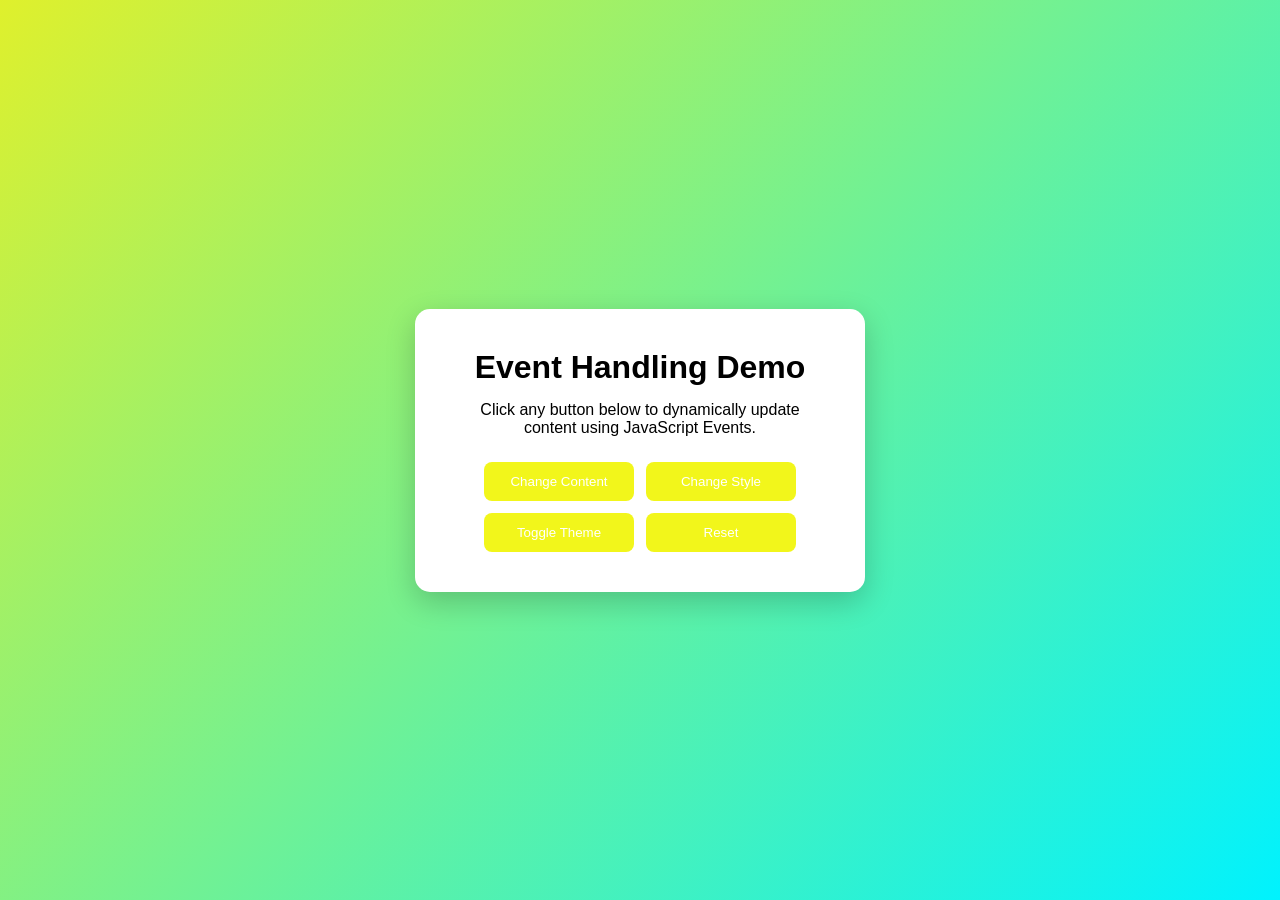
<file: Day10/index.html>
<!DOCTYPE html>
<html lang="en">
<head>
<meta charset="UTF-8">
<meta name="viewport" content="width=device-width, initial-scale=1.0">
<title>DOM Event Handling Demo</title>
<link rel="stylesheet" href="style.css">
</head>

<body>

<div class="container">

<h1 id="heading">Event Handling Demo</h1>

<p id="text">
Click any button below to dynamically update content using JavaScript Events.
</p>

<div class="btn-group">
<button id="contentBtn">Change Content</button>
<button id="styleBtn">Change Style</button>
<button id="toggleBtn">Toggle Theme</button>
<button id="resetBtn">Reset</button>
</div>

</div>

<script src="script.js"></script>

</body>
</html>
</file>
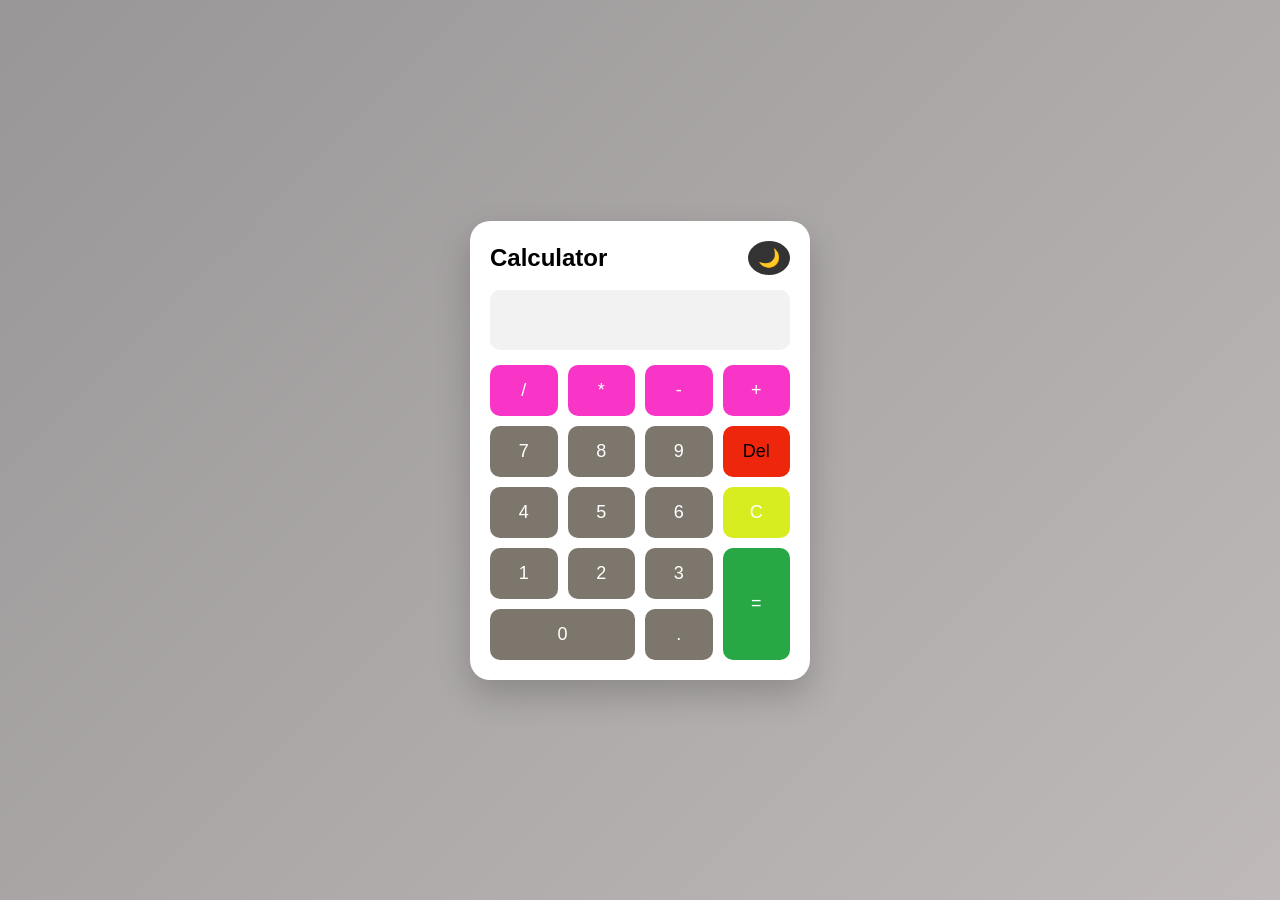
<file: Day11/index.html>
<!DOCTYPE html>
<html lang="en">
<head>
<meta charset="UTF-8">
<meta name="viewport" content="width=device-width, initial-scale=1.0">
<title>Calculator App</title>
<link rel="stylesheet" href="style.css">
</head>
<body>

<div class="calculator">

<div class="top">
<h2>Calculator</h2>
<button id="themeToggle">🌙</button>
</div>

<input type="text" id="display" readonly>

<div class="buttons">

<button class="operator">/</button>
<button class="operator">*</button>
<button class="operator">-</button>
<button class="operator">+</button>

<button class="number">7</button>
<button class="number">8</button>
<button class="number">9</button>
<button id="del">Del</button>

<button class="number">4</button>
<button class="number">5</button>
<button class="number">6</button>
<button id="clear">C</button>

<button class="number">1</button>
<button class="number">2</button>
<button class="number">3</button>
<button id="equals">=</button>

<button class="number zero">0</button>
<button class="number">.</button>

</div>
</div>

<script src="script.js"></script>
</body>
</html>
</file>
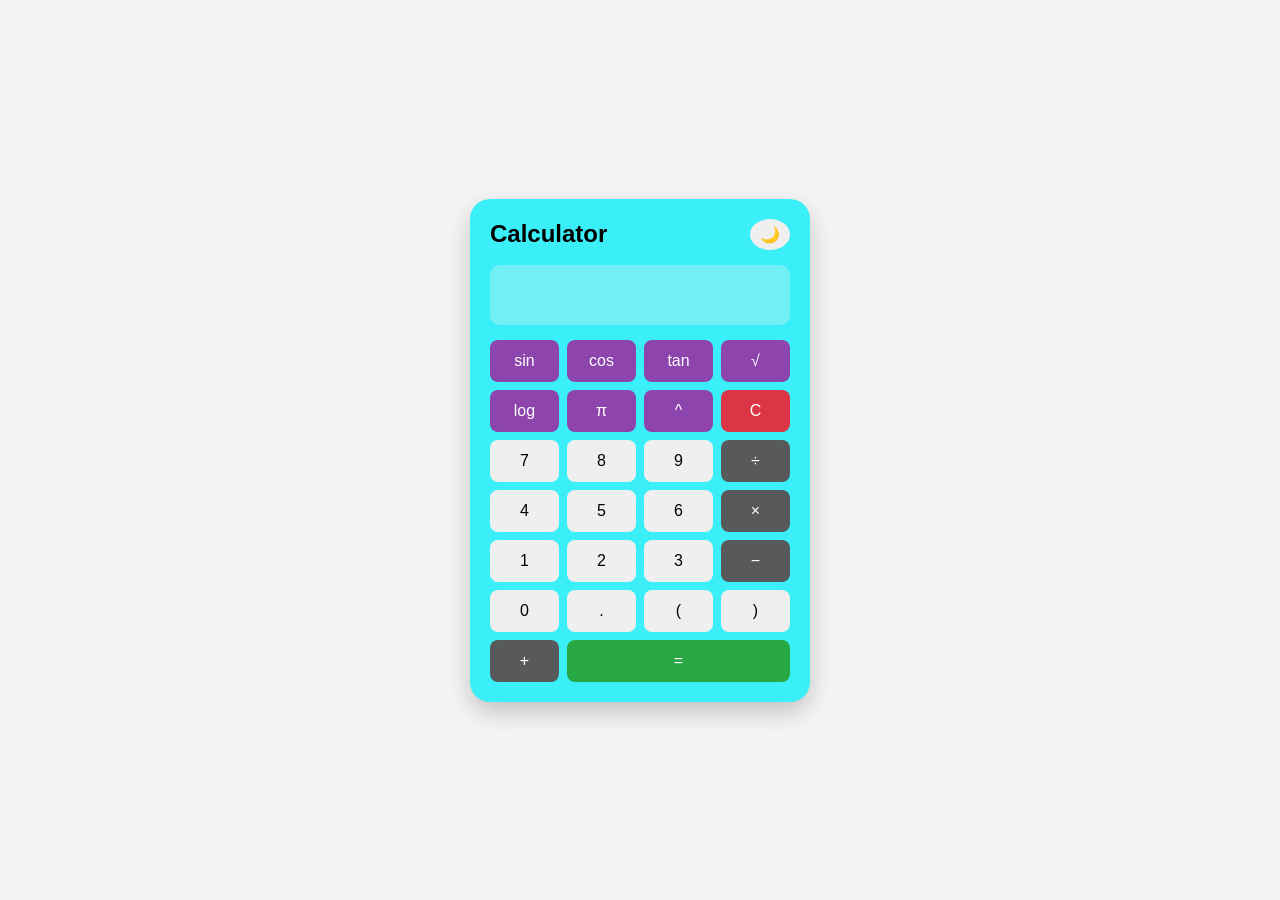
<file: Day12/index.html>
<!DOCTYPE html>
<html lang="en">
<head>
  <meta charset="UTF-8">
  <title>Advanced Calculator</title>
  <meta name="viewport" content="width=device-width, initial-scale=1.0">
  <style>
    * {
      margin: 0;
      padding: 0;
      box-sizing: border-box;
      font-family: Arial, sans-serif;
    }

    body {
      display: flex;
      justify-content: center;
      align-items: center;
      height: 100vh;
      background: #f4f4f4;
      transition: 0.3s;
    }

    .calculator {
      width: 340px;
      padding: 20px;
      border-radius: 20px;
      background: #3aeff8;
      box-shadow: 0 10px 25px rgba(0,0,0,0.2);
      transition: 0.3s;
    }

    .dark {
      background: #212020;
      color: white;
    }

    .dark body {
      background: #1b1a1a;
    }

    .top {
      display: flex;
      justify-content: space-between;
      align-items: center;
      margin-bottom: 15px;
    }

    .toggle {
      cursor: pointer;
      padding: 6px 10px;
      border-radius: 50%;
      border: none;
      font-size: 16px;
    }

    .display {
      width: 100%;
      height: 60px;
      margin-bottom: 15px;
      font-size: 28px;
      text-align: right;
      padding: 10px;
      border-radius: 10px;
      border: none;
      outline: none;
    }

    .buttons {
      display: grid;
      grid-template-columns: repeat(4, 1fr);
      gap: 8px;
    }

    button {
      padding: 12px;
      border: none;
      border-radius: 8px;
      font-size: 16px;
      cursor: pointer;
      transition: 0.2s;
    }

    button:hover {
      opacity: 0.8;
    }

    .operator { background: #58595a; color: white; }
    .equal { background: #28a745; color: white; }
    .clear { background: #dc3545; color: white; }
    .func { background: #8e44ad; color: white; }
  </style>
</head>
<body>

<div class="calculator" id="calculator">
  <div class="top">
    <h2>Calculator</h2>
    <button class="toggle" onclick="toggleTheme()">🌙</button>
  </div>

  <input type="text" id="display" class="display" disabled>

  <div class="buttons">
    <button class="func" onclick="appendFunction('Math.sin(')">sin</button>
    <button class="func" onclick="appendFunction('Math.cos(')">cos</button>
    <button class="func" onclick="appendFunction('Math.tan(')">tan</button>
    <button class="func" onclick="appendFunction('Math.sqrt(')">√</button>

    <button class="func" onclick="appendFunction('Math.log10(')">log</button>
    <button class="func" onclick="appendValue('Math.PI')">π</button>
    <button class="func" onclick="appendValue('**')">^</button>
    <button class="clear" onclick="clearDisplay()">C</button>

    <button onclick="appendValue('7')">7</button>
    <button onclick="appendValue('8')">8</button>
    <button onclick="appendValue('9')">9</button>
    <button class="operator" onclick="appendValue('/')">÷</button>

    <button onclick="appendValue('4')">4</button>
    <button onclick="appendValue('5')">5</button>
    <button onclick="appendValue('6')">6</button>
    <button class="operator" onclick="appendValue('*')">×</button>

    <button onclick="appendValue('1')">1</button>
    <button onclick="appendValue('2')">2</button>
    <button onclick="appendValue('3')">3</button>
    <button class="operator" onclick="appendValue('-')">−</button>

    <button onclick="appendValue('0')">0</button>
    <button onclick="appendValue('.')">.</button>
    <button onclick="appendValue('(')">(</button>
    <button onclick="appendValue(')')">)</button>

    <button class="operator" onclick="appendValue('+')">+</button>
    <button class="equal" onclick="calculate()" style="grid-column: span 3">=</button>
  </div>
</div>

<script>
  const display = document.getElementById("display");

  function appendValue(value) {
    display.value += value;
  }

  function appendFunction(func) {
    display.value += func;
  }

  function clearDisplay() {
    display.value = "";
  }

  function calculate() {
    try {
      if (display.value.trim() === "") {
        throw "Empty Input";
      }

      let result = eval(display.value);

      if (!isFinite(result)) {
        throw "Math Error";
      }

      display.value = result;

    } catch (error) {
      display.value = "Error";
    }
  }

  function toggleTheme() {
    document.body.classList.toggle("dark");
    document.getElementById("calculator").classList.toggle("dark");
  }

  // Keyboard Support
  document.addEventListener("keydown", function(event) {
    if (event.key === "Enter") calculate();
    else if (event.key === "Backspace")
      display.value = display.value.slice(0, -1);
    else if (!isNaN(event.key) || "+-*/().".includes(event.key))
      display.value += event.key;
  });
</script>

</body>
</html>
</file>
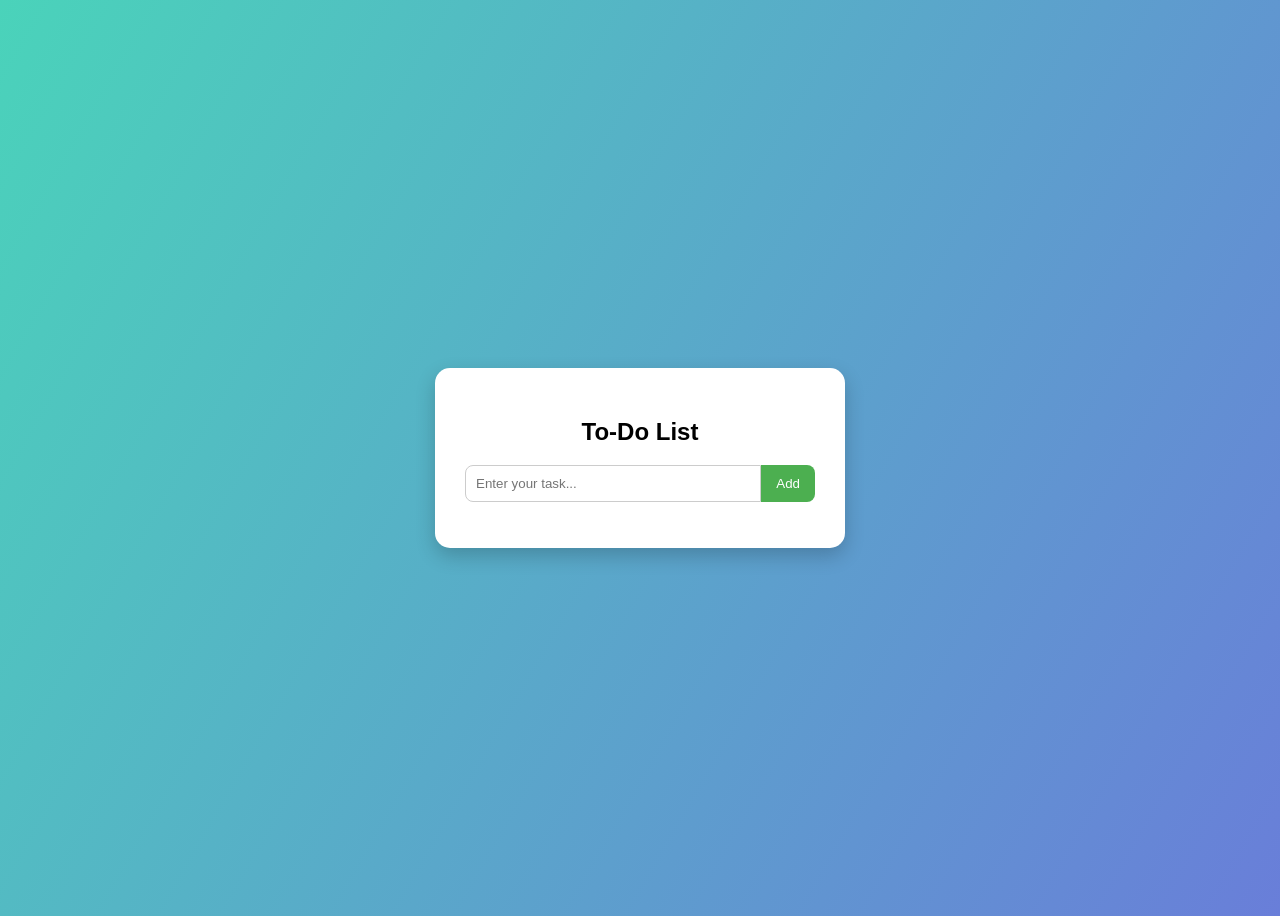
<file: Day13/index.html>
<!DOCTYPE html>
<html lang="en">
<head>
    <meta charset="UTF-8">
    <meta name="viewport" content="width=device-width, initial-scale=1.0">
    <title>Professional To-Do App</title>
    <link rel="stylesheet" href="style.css">
</head>
<body>

<div class="container">
    <div class="todo-card">
        <h2>To-Do List</h2>

        <div class="input-group">
            <input type="text" id="taskInput" placeholder="Enter your task...">
            <button onclick="addTask()">Add</button>
        </div>

        <ul id="taskList"></ul>
    </div>
</div>

<script src="script.js"></script>
</body>
</html>
</file>
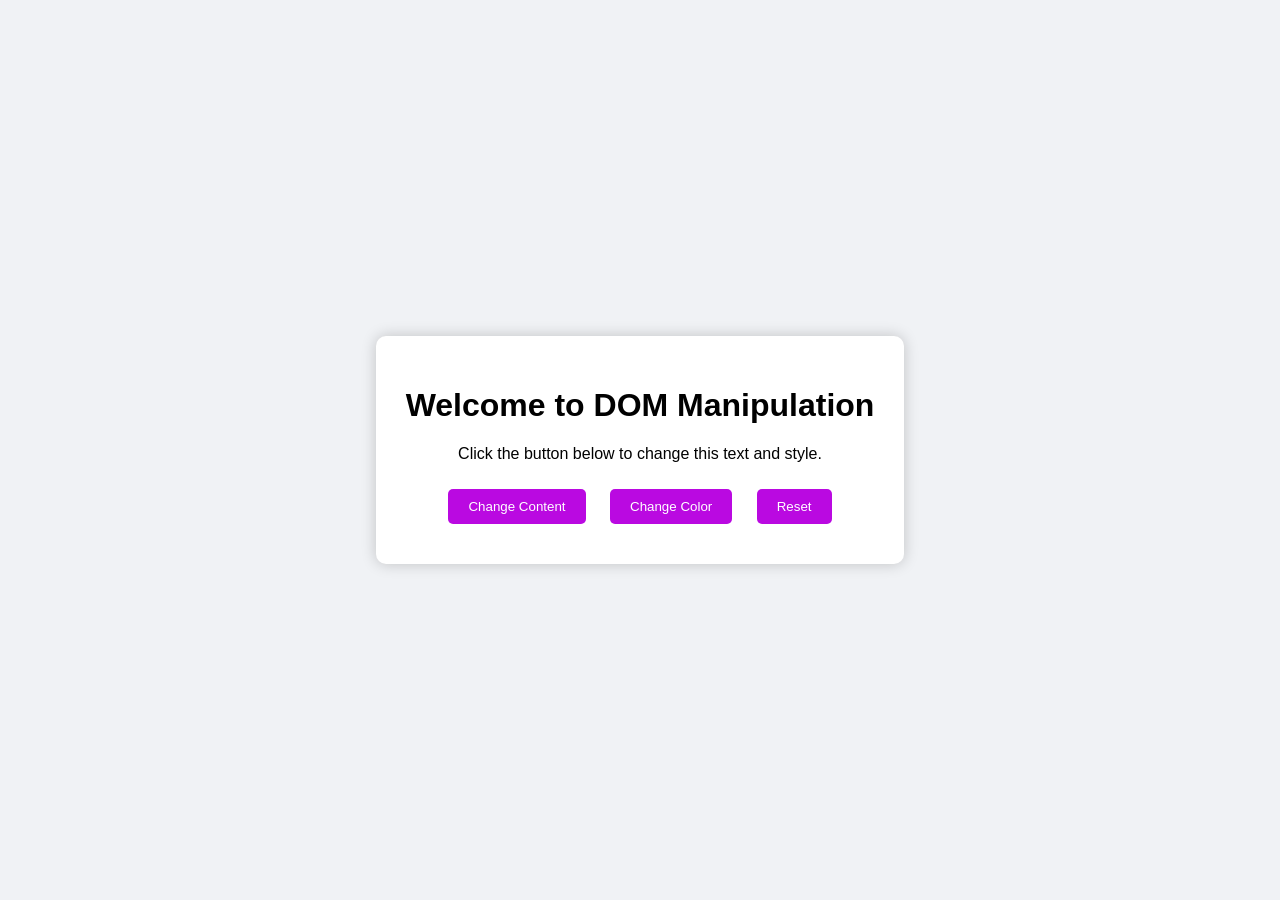
<file: Day9/index.html>
<!DOCTYPE html>
<html>
<head>
    <title>Day 9 - DOM Manipulation</title>
    <link rel="stylesheet" href="style.css">
</head>
<body>

<div class="container">

    <h1 id="heading">Welcome to DOM Manipulation</h1>

    <p id="text">Click the button below to change this text and style.</p>

    <button onclick="changeContent()">Change Content</button>
    <button onclick="changeColor()">Change Color</button>
    <button onclick="resetContent()">Reset</button>

</div>

<script src="script.js"></script>

</body>
</html>
</file>
<file: Day10/style.css>
*{
margin:0;
padding:0;
box-sizing:border-box;
font-family:'Segoe UI',sans-serif;
}

body{
height:100vh;
display:flex;
justify-content:center;
align-items:center;
background:linear-gradient(135deg,#dff02c,#00f2fe);
transition:0.3s;
}

.container{
width:450px;
padding:40px;
text-align:center;
background:white;
border-radius:15px;
box-shadow:0 10px 30px rgba(0,0,0,0.2);
transition:0.3s;
}

.dark-mode{
background:#e91010;
color:white;
}

.dark-mode .container{
background:#1c0b0b;
color:white;
}

h1{
margin-bottom:15px;
}

p{
margin-bottom:25px;
}

.btn-group{
display:flex;
flex-wrap:wrap;
gap:12px;
justify-content:center;
}

button{
width:150px;
padding:12px;
border:none;
background:#f2f61b;
color:white;
border-radius:8px;
cursor:pointer;
transition:0.3s;
}

button:hover{
background:#ddf45d;
transform:scale(1.08);
}
</file>
<file: Day11/style.css>
*{
margin:0;
padding:0;
box-sizing:border-box;
font-family:'Segoe UI',sans-serif;
}

body{
height:100vh;
display:flex;
justify-content:center;
align-items:center;
background:linear-gradient(135deg,#999697,#bfbab9);
transition:0.3s;
}

.calculator{
width:340px;
background:#ffffff;
padding:20px;
border-radius:20px;
box-shadow:0 15px 35px rgba(0,0,0,0.2);
}

.top{
display:flex;
justify-content:space-between;
align-items:center;
margin-bottom:15px;
}

#themeToggle{
border:none;
background:#333;
color:#fff;
padding:6px 10px;
border-radius:50%;
cursor:pointer;
}

#display{
width:100%;
height:60px;
font-size:24px;
text-align:right;
padding:10px;
border:none;
border-radius:10px;
background:#f2f2f2;
margin-bottom:15px;
}

.buttons{
display:grid;
grid-template-columns:repeat(4,1fr);
gap:10px;
}

button{
padding:15px;
font-size:18px;
border:none;
border-radius:10px;
cursor:pointer;
transition:0.2s;
}

.number{
background:#7d766c;
color:white;
}

.operator{
background:#f935c8;
color:white;
}

#equals{
background:#28a745;
color:white;
grid-row:span 2;
}

#clear{
background:#d8ed20;
color:white;
}

#del{
background:#ee260b;
}

.zero{
grid-column:span 2;
}

button:hover{
transform:scale(1.05);
}

.dark{
background:#9b9999;
}

.dark .calculator{
background:#2b2b2b;
color:white;
}

.dark #display{
background:#a09d9d;
color:white;
}
</file>
<file: Day13/style.css>
body {
    font-family: Arial, sans-serif;
    background: linear-gradient(120deg, #4ad3ba, #697ed9);
    height: 100vh;
    display: flex;
    justify-content: center;
    align-items: center;
}

.todo-card {
    background: #fff;
    padding: 30px;
    width: 350px;
    border-radius: 15px;
    box-shadow: 0 8px 20px rgba(0,0,0,0.2);
}

h2 {
    text-align: center;
}

.input-group {
    display: flex;
    margin-bottom: 15px;
}

input {
    flex: 1;
    padding: 10px;
    border: 1px solid #ccc;
    border-radius: 8px 0 0 8px;
}

button {
    padding: 10px 15px;
    border: none;
    background: #4CAF50;
    color: white;
    border-radius: 0 8px 8px 0;
    cursor: pointer;
}

ul {
    list-style: none;
    padding: 0;
}

li {
    display: flex;
    justify-content: space-between;
    padding: 10px;
    margin-top: 10px;
    background: #f2f2f2;
    border-radius: 8px;
}

.completed {
    text-decoration: line-through;
    color: gray;
}

.delete-btn {
    background: red;
    color: white;
    border: none;
    padding: 5px 10px;
    border-radius: 5px;
}
</file>
<file: Day9/style.css>
body{
    margin:0;
    padding:0;
    background:#f0f2f5;
    font-family:Arial;
    display:flex;
    justify-content:center;
    align-items:center;
    height:100vh;
}

.container{
    background:white;
    padding:30px;
    text-align:center;
    border-radius:10px;
    box-shadow:0px 0px 15px rgba(0,0,0,0.2);
}

button{
    padding:10px 20px;
    margin:10px;
    border:none;
    background:#ba09e1;
    color:white;
    cursor:pointer;
    border-radius:5px;
}
</file>
